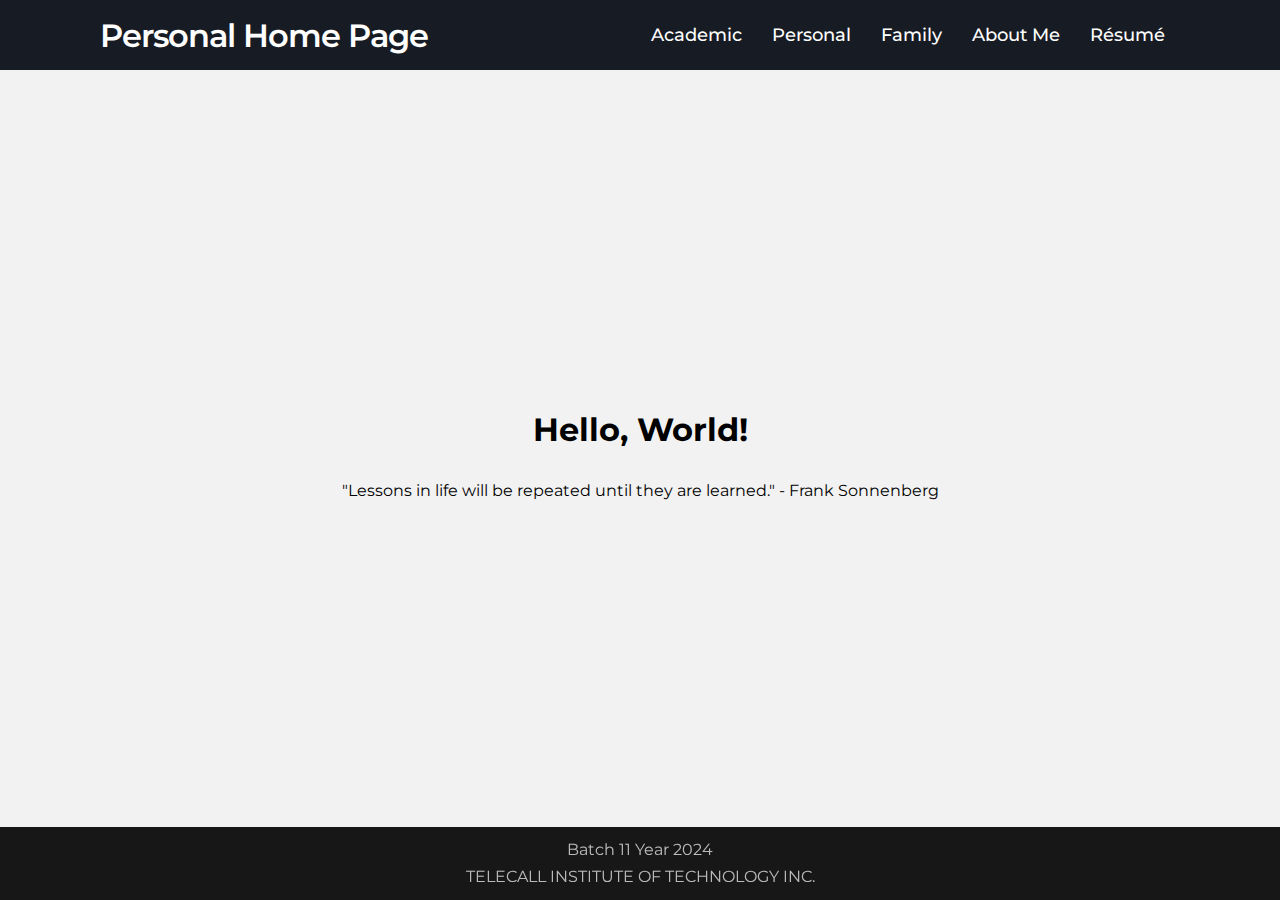
<file: index.html>
<!DOCTYPE html>
<html lang="en-US" dir="ltr">
  <head>
    <meta charset="utf-8" />
    <title>Personal Home Page | Home</title>
    <link rel="stylesheet" href="./css/style.css" />
    <meta name="viewport" content="width=device-width, initial-scale=1.0" />
    <link
      rel="stylesheet"
      href="https://cdnjs.cloudflare.com/ajax/libs/font-awesome/5.15.3/css/all.min.css"
    />
  </head>
  <body>
    <nav>
      <div class="menu-icon">
        <span class="fas fa-bars"></span>
      </div>
      <div class="logo"><a href="index.html">Personal Home Page</a></div>
      <div class="nav-items">
        <li><a href="./academic.html">Academic</a></li>
        <li><a href="./personal.html">Personal</a></li>
        <li><a href="./family.html">Family</a></li>
        <li><a href="./aboutme.html">About Me</a></li>
        <li><a href="./resume.html">Résumé</a></li>
      </div>
      <div class="search-icon">
        <span class=""></span>
      </div>
      <div class="cancel-icon">
        <span class="fas fa-times"></span>
      </div>
    </nav>
    <div class="content" style="margin: 0 auto; width: 100%">
      <header class="space">Hello, World!</header>
      <p>
        "Lessons in life will be repeated until they are learned." - Frank
        Sonnenberg
      </p>
    </div>

    <footer>
      <div class="waves">
        <div class="wave" id="wave1"></div>
      </div>
      <p>Batch 11 Year 2024</p>
      <p>TELECALL INSTITUTE OF TECHNOLOGY INC.</p>
    </footer>

    <script>
      const menuBtn = document.querySelector(".menu-icon span");
      const searchBtn = document.querySelector(".search-icon");
      const cancelBtn = document.querySelector(".cancel-icon");
      const items = document.querySelector(".nav-items");
      const form = document.querySelector("form");
      menuBtn.onclick = () => {
        items.classList.add("active");
        menuBtn.classList.add("hide");
        searchBtn.classList.add("hide");
        cancelBtn.classList.add("show");
      };
      cancelBtn.onclick = () => {
        items.classList.remove("active");
        menuBtn.classList.remove("hide");
        searchBtn.classList.remove("hide");
        cancelBtn.classList.remove("show");
        form.classList.remove("active");
        cancelBtn.style.color = "#ff3d00";
      };
      searchBtn.onclick = () => {
        form.classList.add("active");
        searchBtn.classList.add("hide");
        cancelBtn.classList.add("show");
      };
    </script>
  </body>
</html>
</file>
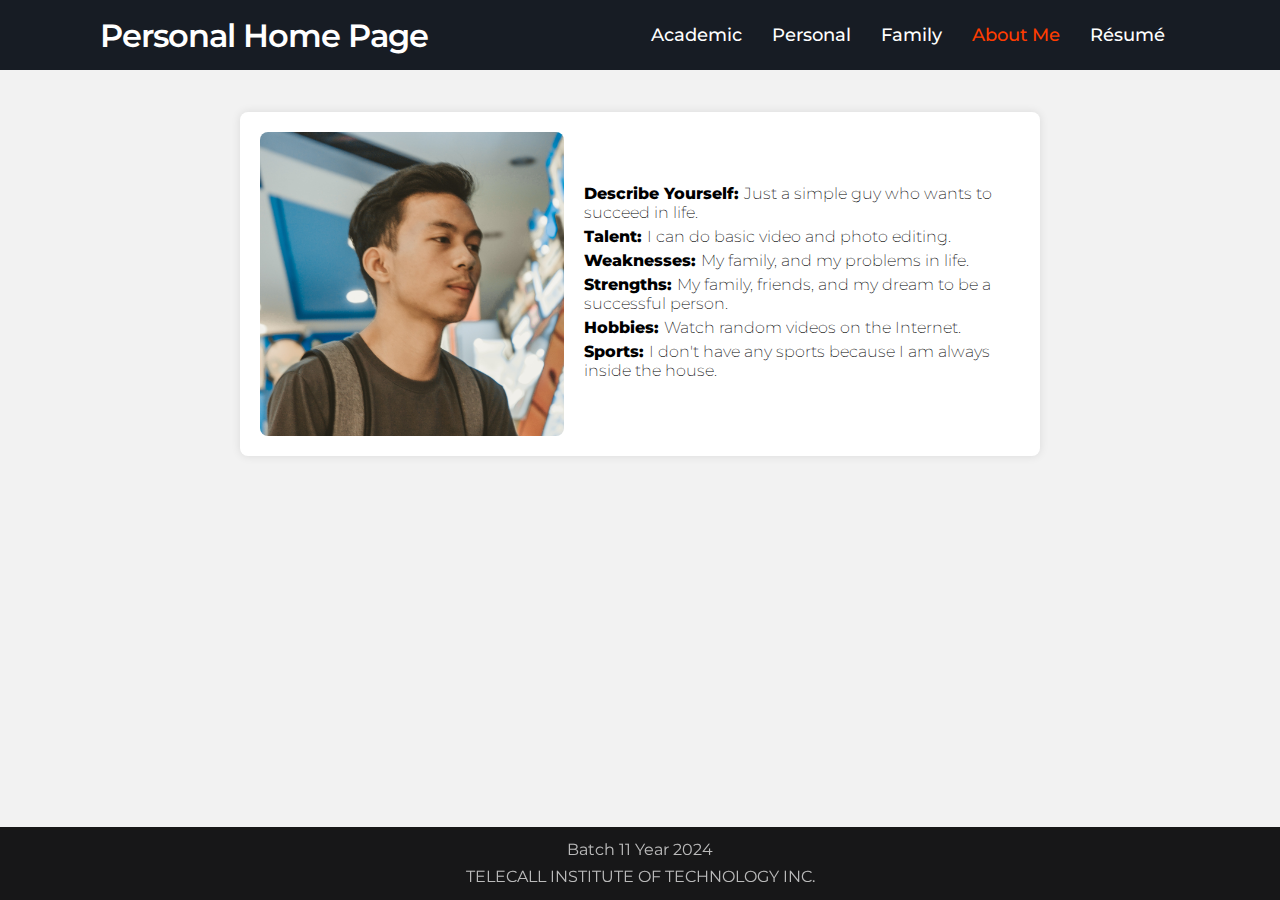
<file: aboutme.html>
<!DOCTYPE html>
<html lang="en-US" dir="ltr">
  <head>
    <meta charset="utf-8" />
    <title>Personal Home Page | About Me</title>
    <link rel="stylesheet" href="./css/style.css" />
    <meta name="viewport" content="width=device-width, initial-scale=1.0" />
    <link
      rel="stylesheet"
      href="https://cdnjs.cloudflare.com/ajax/libs/font-awesome/5.15.3/css/all.min.css"
    />
  </head>
  <body>
    <nav>
      <div class="menu-icon">
        <span class="fas fa-bars"></span>
      </div>
      <div class="logo"><a href="index.html">Personal Home Page</a></div>
      <div class="nav-items">
        <li><a href="./academic.html">Academic</a></li>
        <li><a href="./personal.html">Personal</a></li>
        <li><a href="./family.html">Family</a></li>
        <li><a href="./aboutme.html" class="active-nav">About Me</a></li>
        <li><a href="./resume.html">Résumé</a></li>
      </div>
      <div class="search-icon">
        <span class=""></span>
      </div>
      <div class="cancel-icon">
        <span class="fas fa-times"></span>
      </div>
    </nav>
    <div class="container" style="margin-top: 7rem">
      <div class="image-container">
        <img src="./img/profile-pic-3.jpg" alt="Placeholder Image" />
      </div>
      <div class="description">
        <p>
          Describe Yourself:
          <span>Just a simple guy who wants to succeed in life.</span>
        </p>
        <p>
          Talent:
          <span>I can do basic video and photo editing.</span>
        </p>
        <p>
          Weaknesses:
          <span>My family, and my problems in life.</span>
        </p>
        <p>
          Strengths:
          <span
            >My family, friends, and my dream to be a successful person.</span
          >
        </p>
        <p>Hobbies: <span>Watch random videos on the Internet.</span></p>
        <p>
          Sports:
          <span
            >I don't have any sports because I am always inside the house.</span
          >
        </p>
      </div>
    </div>

    <footer>
      <div class="waves">
        <div class="wave" id="wave1"></div>
      </div>
      <p>Batch 11 Year 2024</p>
      <p>TELECALL INSTITUTE OF TECHNOLOGY INC.</p>
    </footer>

    <script>
      const menuBtn = document.querySelector(".menu-icon span");
      const searchBtn = document.querySelector(".search-icon");
      const cancelBtn = document.querySelector(".cancel-icon");
      const items = document.querySelector(".nav-items");
      const form = document.querySelector("form");
      menuBtn.onclick = () => {
        items.classList.add("active");
        menuBtn.classList.add("hide");
        searchBtn.classList.add("hide");
        cancelBtn.classList.add("show");
      };
      cancelBtn.onclick = () => {
        items.classList.remove("active");
        menuBtn.classList.remove("hide");
        searchBtn.classList.remove("hide");
        cancelBtn.classList.remove("show");
        form.classList.remove("active");
        cancelBtn.style.color = "#ff3d00";
      };
      searchBtn.onclick = () => {
        form.classList.add("active");
        searchBtn.classList.add("hide");
        cancelBtn.classList.add("show");
      };
    </script>
  </body>
</html>
</file>
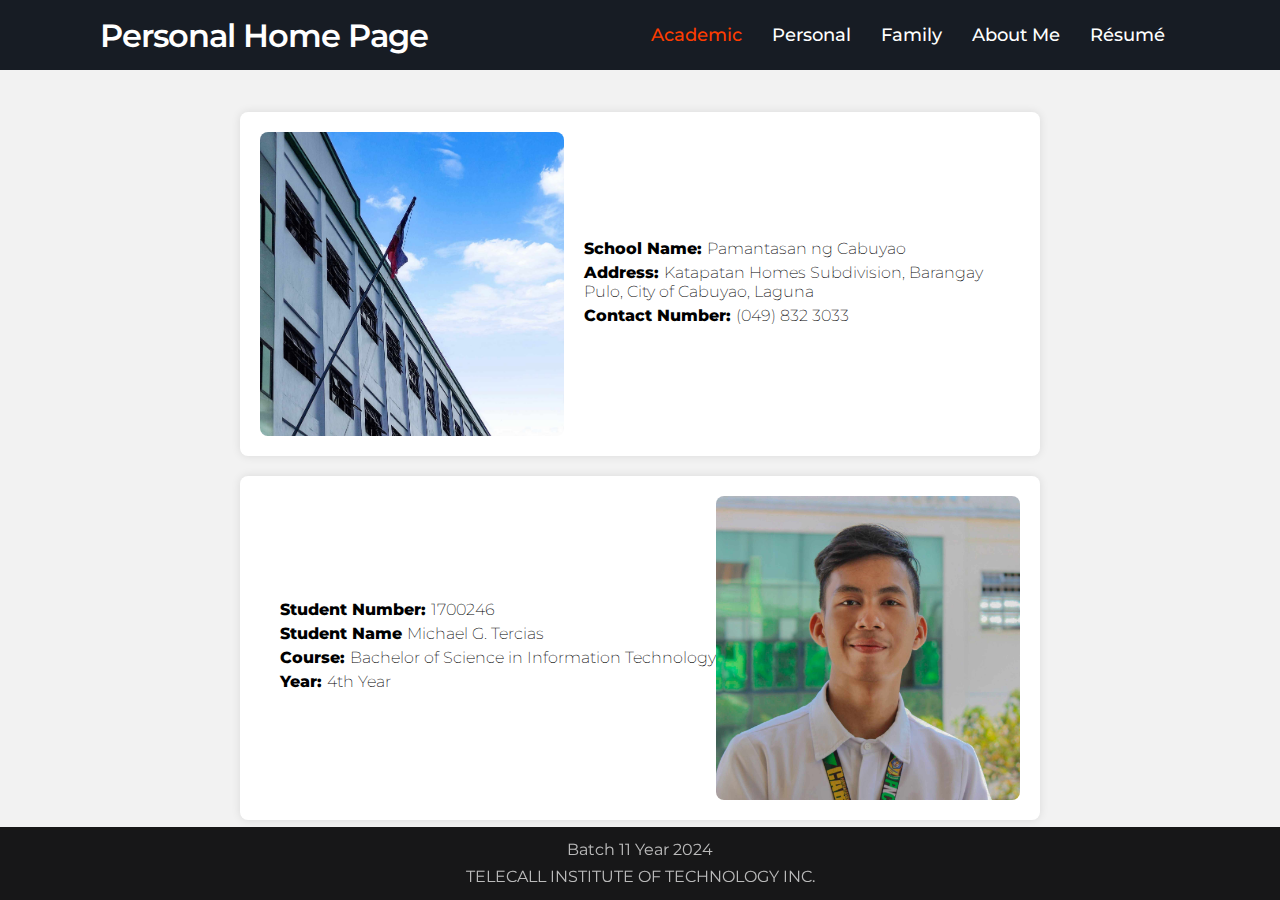
<file: academic.html>
<!DOCTYPE html>
<html lang="en-US" dir="ltr">
  <head>
    <meta charset="utf-8" />
    <title>Personal Home Page | Academic</title>
    <link rel="stylesheet" href="./css/style.css" />
    <meta name="viewport" content="width=device-width, initial-scale=1.0" />
    <link
      rel="stylesheet"
      href="https://cdnjs.cloudflare.com/ajax/libs/font-awesome/5.15.3/css/all.min.css"
    />
  </head>
  <body>
    <nav>
      <div class="menu-icon">
        <span class="fas fa-bars"></span>
      </div>
      <div class="logo"><a href="index.html">Personal Home Page</a></div>
      <div class="nav-items">
        <li><a href="./academic.html" class="active-nav">Academic</a></li>
        <li><a href="./personal.html">Personal</a></li>
        <li><a href="./family.html">Family</a></li>
        <li><a href="./aboutme.html">About Me</a></li>
        <li><a href="./resume.html">Résumé</a></li>
      </div>
      <div class="search-icon">
        <span class=""></span>
      </div>
      <div class="cancel-icon">
        <span class="fas fa-times"></span>
      </div>
    </nav>
    <div class="container" style="margin-top: 7rem">
      <div class="image-container">
        <img src="./img/pnc.jpg" alt="Placeholder Image" />
      </div>
      <div class="description">
        <p>School Name: <span>Pamantasan ng Cabuyao</span></p>
        <p>
          Address:
          <span
            >Katapatan Homes Subdivision, Barangay Pulo, City of Cabuyao,
            Laguna</span
          >
        </p>
        <p>Contact Number: <span>(049) 832 3033</span></p>
      </div>
    </div>

    <div class="container">
      <div class="description">
        <p>Student Number: <span>1700246</span></p>
        <p>
          Student Name
          <span>Michael G. Tercias</span>
        </p>
        <p>
          Course: <span>Bachelor of Science in Information Technology</span>
        </p>
        <p>Year: <span>4th Year</span></p>
      </div>

      <div class="image-container">
        <img src="./img/profile-pic-1.jpg" alt="Placeholder Image" />
      </div>
    </div>

    <footer>
      <div class="waves">
        <div class="wave" id="wave1"></div>
      </div>
      <p>Batch 11 Year 2024</p>
      <p>TELECALL INSTITUTE OF TECHNOLOGY INC.</p>
    </footer>

    <script>
      const menuBtn = document.querySelector(".menu-icon span");
      const searchBtn = document.querySelector(".search-icon");
      const cancelBtn = document.querySelector(".cancel-icon");
      const items = document.querySelector(".nav-items");
      const form = document.querySelector("form");
      menuBtn.onclick = () => {
        items.classList.add("active");
        menuBtn.classList.add("hide");
        searchBtn.classList.add("hide");
        cancelBtn.classList.add("show");
      };
      cancelBtn.onclick = () => {
        items.classList.remove("active");
        menuBtn.classList.remove("hide");
        searchBtn.classList.remove("hide");
        cancelBtn.classList.remove("show");
        form.classList.remove("active");
        cancelBtn.style.color = "#ff3d00";
      };
      searchBtn.onclick = () => {
        form.classList.add("active");
        searchBtn.classList.add("hide");
        cancelBtn.classList.add("show");
      };
    </script>
  </body>
</html>
</file>
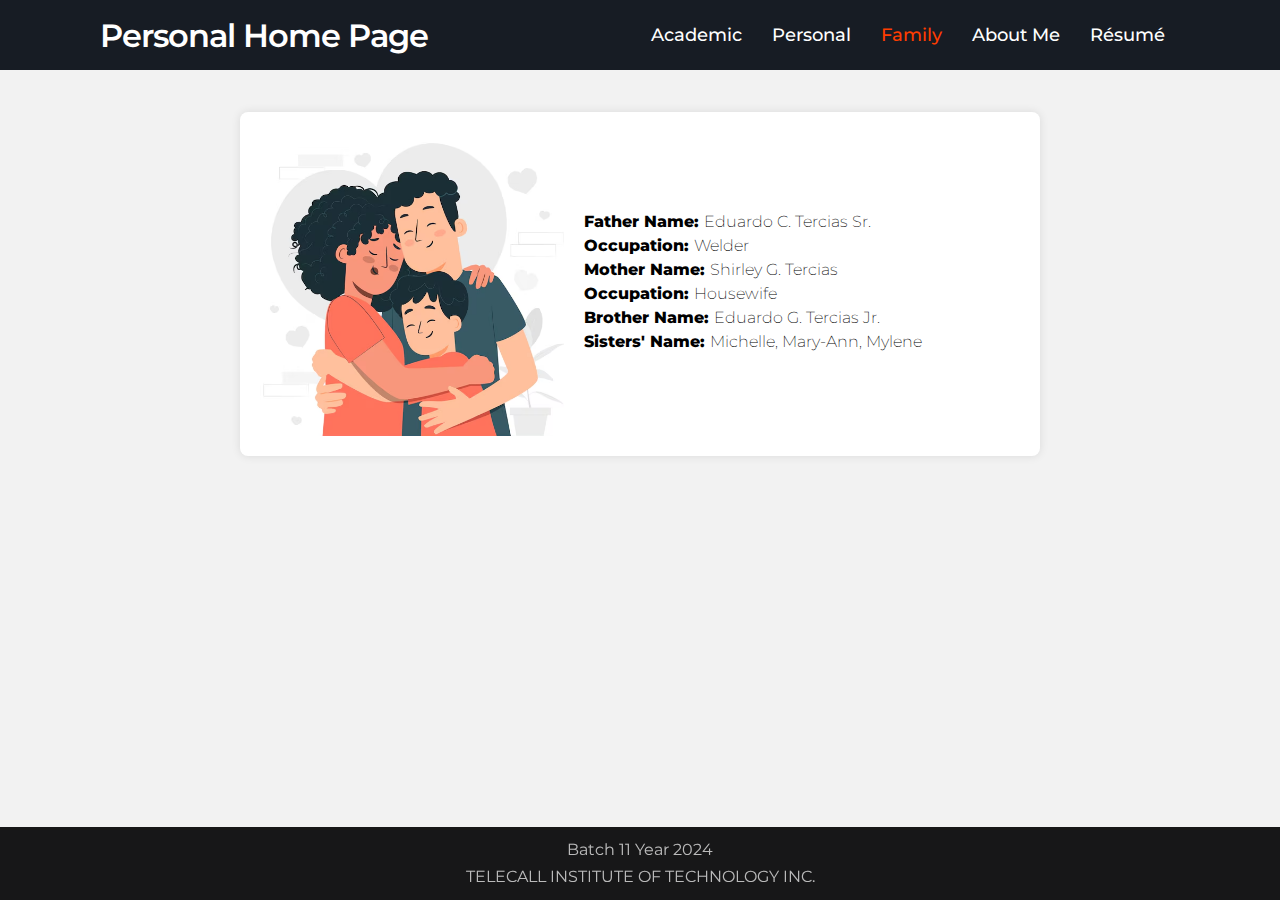
<file: family.html>
<!DOCTYPE html>
<html lang="en-US" dir="ltr">
  <head>
    <meta charset="utf-8" />
    <title>Personal Home Page | Family</title>
    <link rel="stylesheet" href="./css/style.css" />
    <meta name="viewport" content="width=device-width, initial-scale=1.0" />
    <link
      rel="stylesheet"
      href="https://cdnjs.cloudflare.com/ajax/libs/font-awesome/5.15.3/css/all.min.css"
    />
  </head>
  <body>
    <nav>
      <div class="menu-icon">
        <span class="fas fa-bars"></span>
      </div>
      <div class="logo"><a href="index.html">Personal Home Page</a></div>
      <div class="nav-items">
        <li><a href="./academic.html">Academic</a></li>
        <li><a href="./personal.html">Personal</a></li>
        <li><a href="./family.html" class="active-nav">Family</a></li>
        <li><a href="./aboutme.html">About Me</a></li>
        <li><a href="./resume.html">Résumé</a></li>
      </div>
      <div class="search-icon">
        <span class=""></span>
      </div>
      <div class="cancel-icon">
        <span class="fas fa-times"></span>
      </div>
    </nav>
    <div class="container" style="margin-top: 7rem">
      <div class="image-container">
        <img src="./img/family.png" alt="Placeholder Image" />
      </div>
      <div class="description">
        <p>Father Name: <span>Eduardo C. Tercias Sr.</span></p>
        <p>
          Occupation:
          <span>Welder</span>
        </p>
        <p>
          Mother Name:
          <span>Shirley G. Tercias</span>
        </p>
        <p>
          Occupation:
          <span>Housewife</span>
        </p>
        <p>Brother Name: <span>Eduardo G. Tercias Jr.</span></p>
        <p>Sisters' Name: <span>Michelle, Mary-Ann, Mylene</span></p>
      </div>
    </div>

    <footer>
      <div class="waves">
        <div class="wave" id="wave1"></div>
      </div>
      <p>Batch 11 Year 2024</p>
      <p>TELECALL INSTITUTE OF TECHNOLOGY INC.</p>
    </footer>

    <script>
      const menuBtn = document.querySelector(".menu-icon span");
      const searchBtn = document.querySelector(".search-icon");
      const cancelBtn = document.querySelector(".cancel-icon");
      const items = document.querySelector(".nav-items");
      const form = document.querySelector("form");
      menuBtn.onclick = () => {
        items.classList.add("active");
        menuBtn.classList.add("hide");
        searchBtn.classList.add("hide");
        cancelBtn.classList.add("show");
      };
      cancelBtn.onclick = () => {
        items.classList.remove("active");
        menuBtn.classList.remove("hide");
        searchBtn.classList.remove("hide");
        cancelBtn.classList.remove("show");
        form.classList.remove("active");
        cancelBtn.style.color = "#ff3d00";
      };
      searchBtn.onclick = () => {
        form.classList.add("active");
        searchBtn.classList.add("hide");
        cancelBtn.classList.add("show");
      };
    </script>
  </body>
</html>
</file>
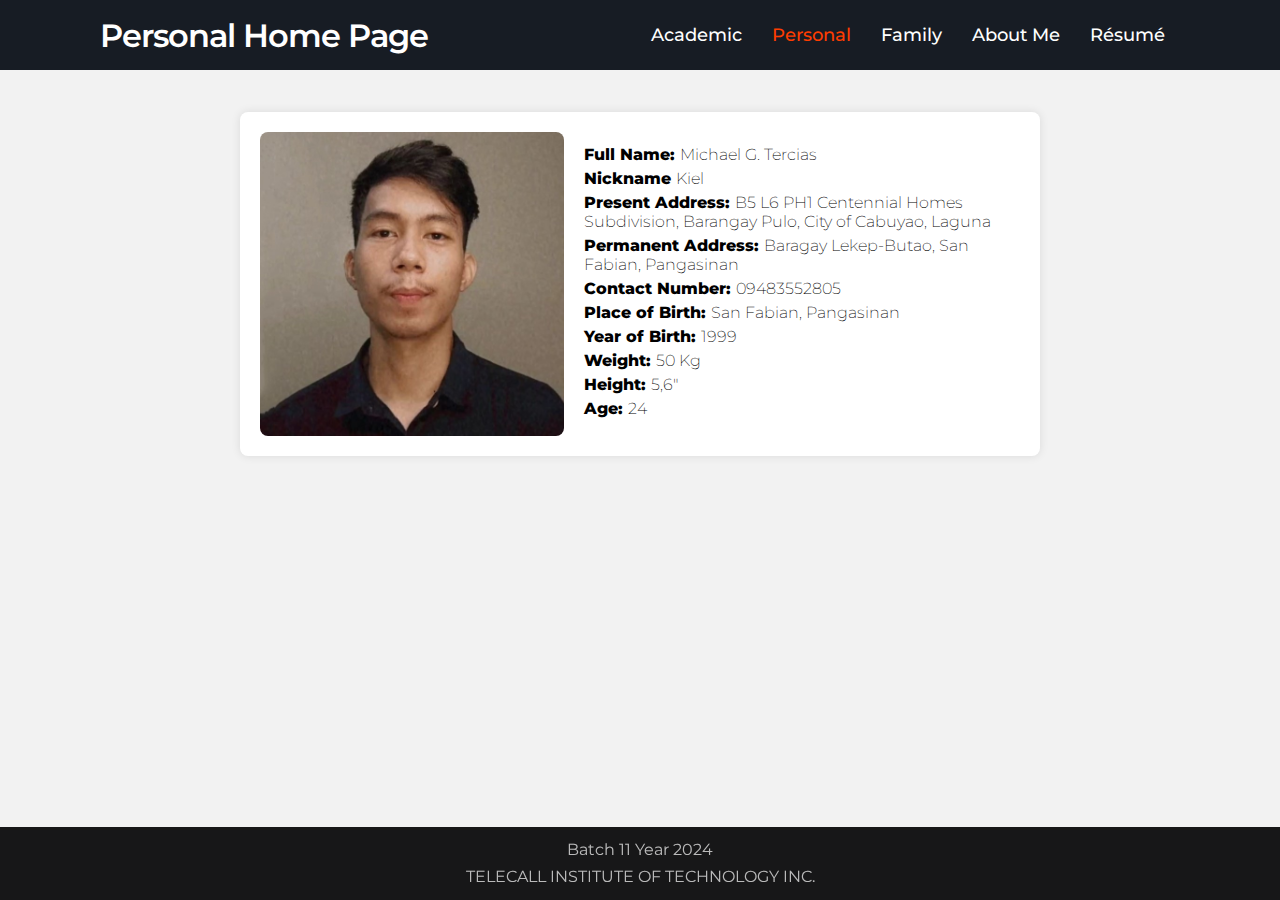
<file: personal.html>
<!DOCTYPE html>
<html lang="en-US" dir="ltr">
  <head>
    <meta charset="utf-8" />
    <title>Personal Home Page | Personal</title>
    <link rel="stylesheet" href="./css/style.css" />
    <meta name="viewport" content="width=device-width, initial-scale=1.0" />
    <link
      rel="stylesheet"
      href="https://cdnjs.cloudflare.com/ajax/libs/font-awesome/5.15.3/css/all.min.css"
    />
  </head>
  <body>
    <nav>
      <div class="menu-icon">
        <span class="fas fa-bars"></span>
      </div>
      <div class="logo"><a href="index.html">Personal Home Page</a></div>
      <div class="nav-items">
        <li><a href="./academic.html">Academic</a></li>
        <li><a href="./personal.html" class="active-nav">Personal</a></li>
        <li><a href="./family.html">Family</a></li>
        <li><a href="./aboutme.html">About Me</a></li>
        <li><a href="./resume.html">Résumé</a></li>
      </div>
      <div class="search-icon">
        <span class=""></span>
      </div>
      <div class="cancel-icon">
        <span class="fas fa-times"></span>
      </div>
    </nav>
    <div class="container" style="margin-top: 7rem">
      <div class="image-container">
        <img src="./img/profile-pic-2.jpg" alt="Placeholder Image" />
      </div>
      <div class="description">
        <p>Full Name: <span>Michael G. Tercias</span></p>
        <p>
          Nickname
          <span>Kiel</span>
        </p>
        <p>
          Present Address:
          <span
            >B5 L6 PH1 Centennial Homes Subdivision, Barangay Pulo, City of
            Cabuyao, Laguna</span
          >
        </p>
        <p>
          Permanent Address:
          <span>Baragay Lekep-Butao, San Fabian, Pangasinan</span>
        </p>
        <p>Contact Number: <span>09483552805</span></p>
        <p>Place of Birth: <span>San Fabian, Pangasinan</span></p>
        <p>Year of Birth: <span>1999</span></p>
        <p>Weight: <span>50 Kg</span></p>
        <p>Height: <span>5,6"</span></p>
        <p>Age: <span>24</span></p>
      </div>
    </div>

    <footer>
      <div class="waves">
        <div class="wave" id="wave1"></div>
      </div>
      <p>Batch 11 Year 2024</p>
      <p>TELECALL INSTITUTE OF TECHNOLOGY INC.</p>
    </footer>

    <script>
      const menuBtn = document.querySelector(".menu-icon span");
      const searchBtn = document.querySelector(".search-icon");
      const cancelBtn = document.querySelector(".cancel-icon");
      const items = document.querySelector(".nav-items");
      const form = document.querySelector("form");
      menuBtn.onclick = () => {
        items.classList.add("active");
        menuBtn.classList.add("hide");
        searchBtn.classList.add("hide");
        cancelBtn.classList.add("show");
      };
      cancelBtn.onclick = () => {
        items.classList.remove("active");
        menuBtn.classList.remove("hide");
        searchBtn.classList.remove("hide");
        cancelBtn.classList.remove("show");
        form.classList.remove("active");
        cancelBtn.style.color = "#ff3d00";
      };
      searchBtn.onclick = () => {
        form.classList.add("active");
        searchBtn.classList.add("hide");
        cancelBtn.classList.add("show");
      };
    </script>
  </body>
</html>
</file>
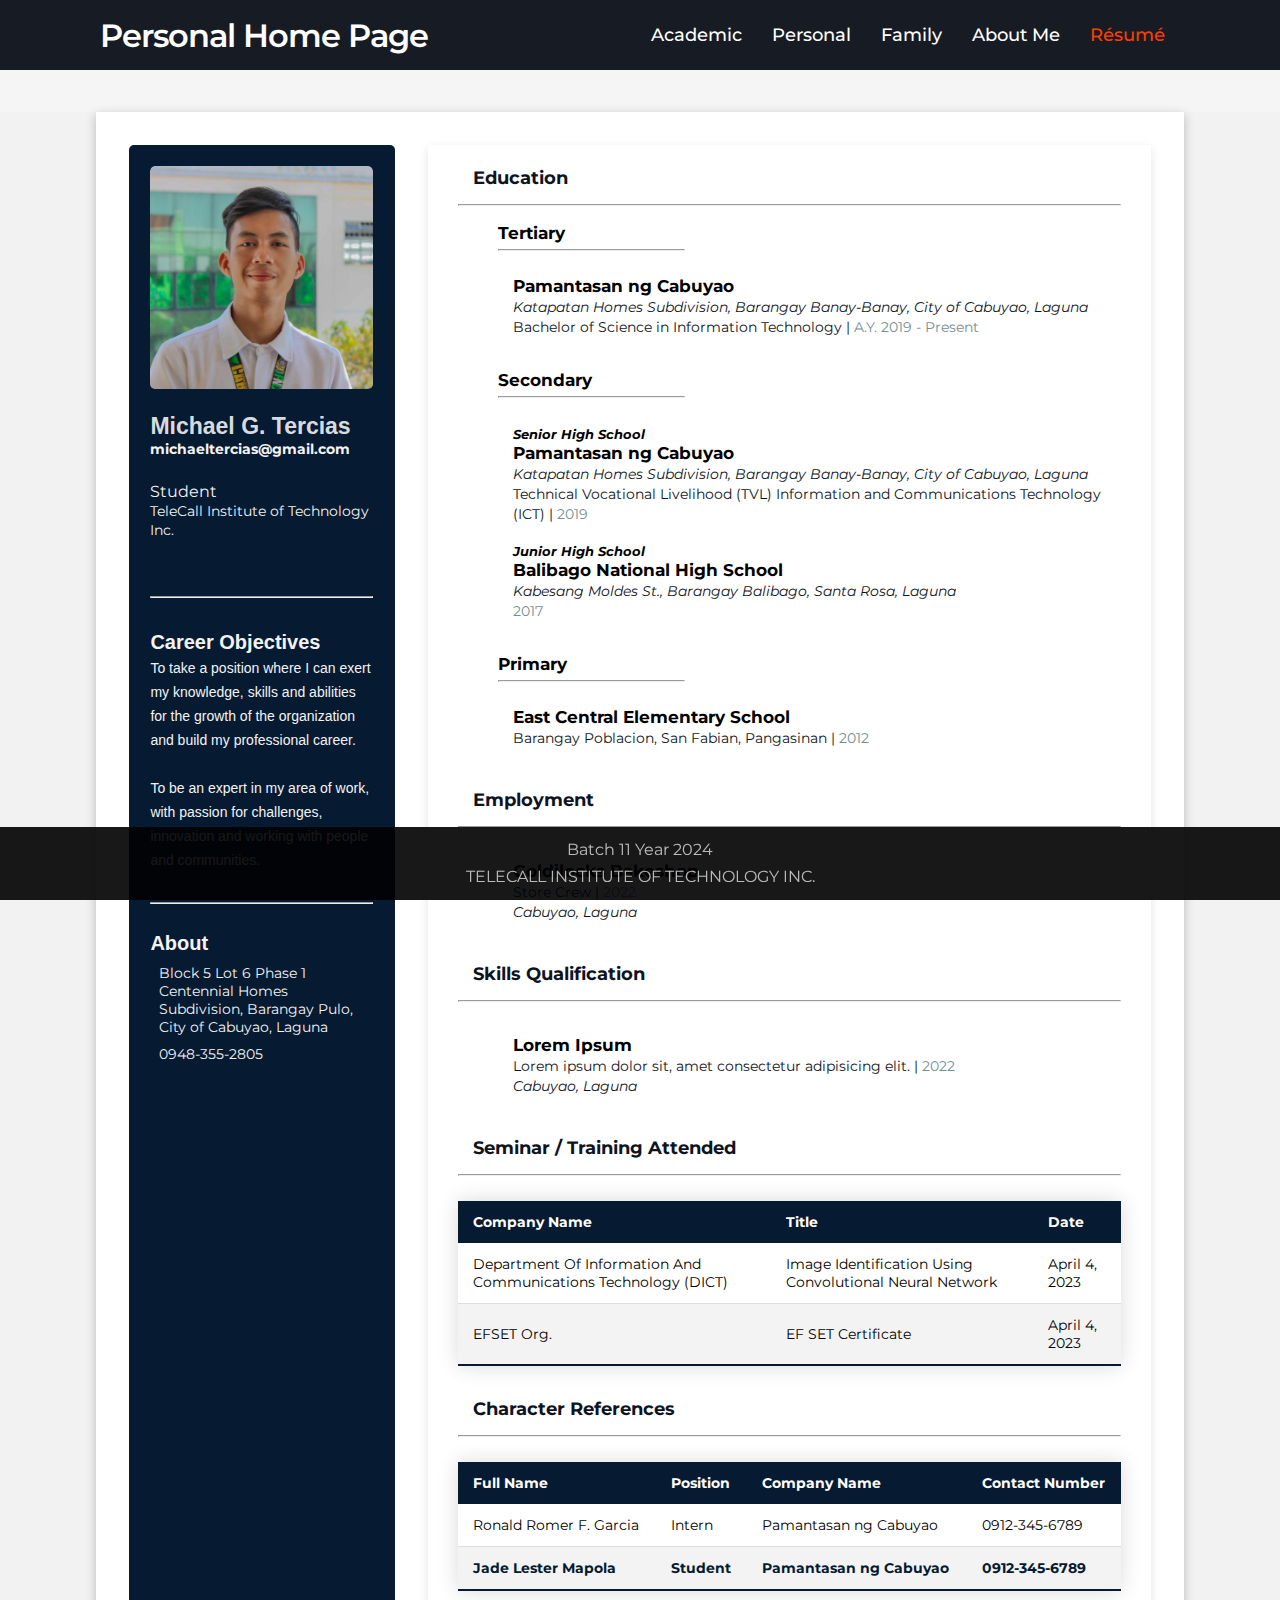
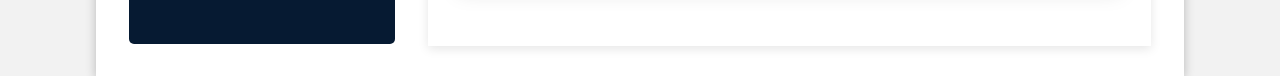
<file: resume.html>
<!DOCTYPE html>
<html lang="en-US">
  <head>
    <meta charset="UTF-8" />
    <meta name="viewport" content="width=device-width, initial-scale=1.0" />
    <link rel="stylesheet" href="./css/resume.css" />
    <link rel="stylesheet" href="./css/style.css" />
    <link
      rel="stylesheet"
      href="https://cdnjs.cloudflare.com/ajax/libs/font-awesome/6.5.2/css/all.min.css"
      integrity="sha512-SnH5WK+bZxgPHs44uWIX+LLJAJ9/2PkPKZ5QiAj6Ta86w+fsb2TkcmfRyVX3pBnMFcV7oQPJkl9QevSCWr3W6A=="
      crossorigin="anonymous"
      referrerpolicy="no-referrer"
    />
    <title>Personal Home Page | Resumé</title>
  </head>

  <body>
    <nav>
      <div class="menu-icon">
        <span class="fas fa-bars"></span>
      </div>
      <div class="logo"><a href="index.html">Personal Home Page</a></div>
      <div class="nav-items">
        <li><a href="./academic.html">Academic</a></li>
        <li><a href="./personal.html">Personal</a></li>
        <li><a href="./family.html">Family</a></li>
        <li><a href="./aboutme.html">About Me</a></li>
        <li><a href="./resume.html" class="active-nav">Résumé</a></li>
      </div>
      <div class="search-icon">
        <span class=""></span>
      </div>
      <div class="cancel-icon">
        <span class="fas fa-times"></span>
      </div>
    </nav>
    <div id="container" style="margin-top: 7rem">
      <div id="profile" class="light">
        <div id="image">
          <img
            id="profile-photo"
            src="img/profile-pic-1.jpg"
            alt="Profile-Image"
          />
        </div>
        <p id="name">
          Michael G. Tercias<br /><span
            ><a href="mailto: michaeltercias@gmail.com" id="email"
              >michaeltercias@gmail.com</a
            ></span
          >
        </p>
        <p id="designation">
          Student<br /><span id="college"
            >TeleCall Institute of Technology Inc.</span
          >
        </p>
        <div id="social-links">
          <a href="https://facebook.com/kieltercias" target="_blank">
            <i class="fab fa-facebook-f stroke-transparent"></i
          ></a>
          <a href="https://instagram.com/michaeltercias" target="_blank"
            ><i class="fab fa-instagram stroke-transparent"></i
          ></a>
          <a href="https://x.com/kielinamo" target="_blank">
            <i class="fab fa-x-twitter stroke-transparent"></i
          ></a>
          <a href="https://youtube.com/michaeltercias" target="_blank"
            ><i class="fab fa-youtube stroke-transparent"></i
          ></a>
          <a href="https://www.linkedin.com/in/michaeltercias/" target="_blank"
            ><i class="fab fa-linkedin-in stroke-transparent"></i
          ></a>
          <a href="https://github.com/michaeltercias" target="_blank"
            ><i class="fab fa-github stroke-transparent"></i
          ></a>
        </div>

        <hr width="100%" />
        <div class="title">
          <br />
          <p class="light">Career Objectives</p>
          <br />
          <span class="light"
            >To take a position where I can exert my knowledge, skills and
            abilities for the growth of the organization and build my
            professional career.</span
          >
          <br /><br />
          <span class="light"
            >To be an expert in my area of work, with passion for challenges,
            innovation and working with people and communities.</span
          >
          <br /><br />
        </div>
        <hr width="100%" />
        <br />
        <div class="title">
          <p class="light">About</p>
        </div>

        <div class="mini-card">
          <div class="icon">
            <i class="fa fa-home"></i>
          </div>
          <div class="details">
            Block 5 Lot 6 Phase 1 Centennial Homes Subdivision, Barangay Pulo,
            City of Cabuyao, Laguna
          </div>
        </div>

        <div class="mini-card">
          <div class="icon">
            <i class="fa fa-phone"></i>
          </div>
          <div class="details">
            <a href="tel: 09483552805" class="light">0948-355-2805</a>
          </div>
        </div>
      </div>

      <div id="info-cards">
        <div class="card">
          <p style="margin: 0">
            <i class="fas fa-graduation-cap stroke-transparent-black"></i
            >&nbsp;&nbsp;&nbsp;Education
          </p>
          <hr width="100%" />
          <ul>
            <p class="tags" style="margin-bottom: 1%">Tertiary</p>
            <hr width="30%" align="left" style="margin-top: 0%; height: 2px" />
            <li>
              <p class="tags">
                Pamantasan ng Cabuyao<br />
                <span class="location"
                  >Katapatan Homes Subdivision, Barangay Banay-Banay, City of
                  Cabuyao, Laguna</span
                ><br /><span
                  >Bachelor of Science in Information Technology |
                  <span>A.Y. 2019 - Present</span></span
                >
              </p>
            </li>
            <p class="tags" style="margin-bottom: 1%">Secondary</p>
            <hr width="30%" align="left" style="margin-top: 0%; height: 2px" />
            <li>
              <p class="tags">
                <i style="font-size: 0.8rem">Senior High School</i> <br />
                Pamantasan ng Cabuyao<br />
                <span class="location"
                  >Katapatan Homes Subdivision, Barangay Banay-Banay, City of
                  Cabuyao, Laguna</span
                ><br /><span
                  >Technical Vocational Livelihood (TVL) Information and
                  Communications Technology (ICT) | <span>2019</span></span
                >
              </p>

              <p class="tags">
                <i style="font-size: 0.8rem">Junior High School</i> <br />
                Balibago National High School<br />
                <span class="location"
                  >Kabesang Moldes St., Barangay Balibago, Santa Rosa,
                  Laguna</span
                ><br /><span> <span>2017</span></span>
              </p>
            </li>

            <p class="tags" style="margin-bottom: 1%">Primary</p>
            <hr width="30%" align="left" style="margin-top: 0%; height: 2px" />
            <li>
              <p class="tags">
                East Central Elementary School<br />
                <span class class="location"
                  >Barangay Poblacion, San Fabian, Pangasinan | </span
                ><span> <span>2012</span></span>
              </p>
            </li>
          </ul>

          <p style="margin-bottom: 0%">
            <i class="fas fa-briefcase stroke-transparent-black"></i
            >&nbsp;&nbsp;&nbsp;Employment
          </p>
          <hr width="100%" />
          <ul>
            <li>
              <p class="tags">
                Goldilocks Bakeshop<br /><span
                  >Store Crew | <span>2022</span></span
                ><br /><span class="location">Cabuyao, Laguna</span>
              </p>
            </li>
          </ul>

          <p style="margin-bottom: 0%">
            <i class="fas fa-list-check stroke-transparent-black"></i
            >&nbsp;&nbsp;&nbsp;Skills Qualification
          </p>
          <hr width="100%" />
          <ul>
            <li>
              <p class="tags">
                Lorem Ipsum<br /><span
                  >Lorem ipsum dolor sit, amet consectetur adipisicing elit. |
                  <span>2022</span></span
                ><br /><span class="location">Cabuyao, Laguna</span>
              </p>
            </li>
          </ul>

          <p style="margin-bottom: 0%">
            <i class="fas fa-chalkboard-user stroke-transparent-black"></i
            >&nbsp;&nbsp;&nbsp;Seminar / Training Attended
          </p>
          <hr width="100%" />
          <table class="table">
            <thead>
              <tr>
                <th>Company Name</th>
                <th>Title</th>
                <th>Date</th>
              </tr>
            </thead>
            <tbody>
              <tr>
                <td>
                  Department Of Information And Communications Technology (DICT)
                </td>
                <td>Image Identification Using Convolutional Neural Network</td>
                <td>April 4, 2023</td>
              </tr>
              <tr>
                <td>EFSET Org.</td>
                <td>EF SET Certificate</td>
                <td>April 4, 2023</td>
              </tr>
            </tbody>
          </table>

          <p style="margin-bottom: 0%">
            <i class="fas fa-user stroke-transparent-black"></i
            >&nbsp;&nbsp;&nbsp;Character References
          </p>
          <hr width="100%" />
          <table class="table">
            <thead>
              <tr>
                <th>Full Name</th>
                <th>Position</th>
                <th>Company Name</th>
                <th>Contact Number</th>
              </tr>
            </thead>
            <tbody>
              <tr>
                <td>Ronald Romer F. Garcia</td>
                <td>Intern</td>
                <td>Pamantasan ng Cabuyao</td>
                <td>0912-345-6789</td>
              </tr>
              <tr class="active-row">
                <td>Jade Lester Mapola</td>
                <td>Student</td>
                <td>Pamantasan ng Cabuyao</td>
                <td>0912-345-6789</td>
              </tr>
            </tbody>
          </table>
        </div>
      </div>
    </div>

    <footer>
        <div class="waves">
          <div class="wave" id="wave1"></div>
        </div>
        <p>Batch 11 Year 2024</p>
        <p>TELECALL INSTITUTE OF TECHNOLOGY INC.</p>
      </footer>
  </body>
</html>
</file>
<file: css/style.css>
@import url("https://fonts.googleapis.com/css?family=Montserrat:400,500,600,700&display=swap");
* {
  outline: none;
  box-sizing: border-box;
  font-family: "Montserrat", sans-serif;
}

body {
  background: #f2f2f2;
  margin: 0;
}
nav {
  background: #171c24;
  display: flex;
  flex-wrap: wrap;
  align-items: center;
  justify-content: space-between;
  height: 70px;
  padding: 0 100px;
  position: fixed;
  top: 0;
  width: 100%;
  z-index: 1000;
  overflow: hidden;
}
nav .logo a {
  color: #fff;
  font-size: 2em;
  font-weight: 600;
  letter-spacing: -1px;
  text-decoration: none;
}

a.active-nav {
  color: #ff3d00 !important;
}

nav .nav-items {
  display: flex;

  padding: 0 0 0 40px;
}
nav .nav-items li {
  list-style: none;
  padding: 0 15px;
}
nav .nav-items li a {
  color: #fff;
  font-size: 18px;
  font-weight: 500;
  text-decoration: none;
}
nav .nav-items li a:hover {
  color: #ff3d00;
}
nav form {
  display: flex;
  height: 40px;
  padding: 2px;
  background: #1e232b;
  min-width: 18% !important;
  border-radius: 2px;
  border: 1px solid rgba(155, 155, 155, 0.2);
}

nav .menu-icon,
nav .cancel-icon,
nav .search-icon {
  width: 40px;
  text-align: center;
  margin: 0 50px;
  font-size: 18px;
  color: #fff;
  cursor: pointer;
  display: none;
}
nav .menu-icon span,
nav .cancel-icon,
nav .search-icon {
  display: none;
}
@media (max-width: 1245px) {
  nav {
    padding: 0 50px;
  }
}
@media (max-width: 1015px) {
  nav {
    padding: 0px;
  }
  nav .logo a {
    flex: 2;
    text-align: center;
  }
  nav .nav-items {
    position: fixed;
    z-index: 99;
    top: 70px;
    width: 100%;
    left: -100%;
    height: 100%;
    padding: 10px 50px 0 50px;
    text-align: center;
    background: #14181f;
    display: inline-block;
    transition: left 0.3s ease;
  }

  nav .nav-items.active {
    left: 0px;
  }

  nav .nav-items li {
    line-height: 40px;
    margin: 30px 0;
  }
  nav .nav-items li a {
    font-size: 20px;
  }

  nav .menu-icon {
    display: block;
  }
  nav .search-icon,
  nav .menu-icon span {
    display: block;
  }
  nav .menu-icon span.hide,
  nav .search-icon.hide {
    display: none;
  }
  nav .cancel-icon.show {
    display: block;
  }
}
.content {
  position: absolute;
  top: 50%;
  left: 50%;
  text-align: center;
  transform: translate(-50%, -50%);
}

.content header {
  font-size: 30px;
  font-weight: 700;
}
.content .text {
  font-size: 30px;
  font-weight: 700;
}
.space {
  margin: 10px 0;
}
nav .logo.space {
  color: red;
  padding: 0 5px 0 0;
}
@media (max-width: 980px) {
  nav .menu-icon,
  nav .cancel-icon,
  nav .search-icon {
    margin: 0 20px;
  }
  nav form {
    right: 30px;
  }
}
@media (max-width: 350px) {
  nav .menu-icon,
  nav .cancel-icon,
  nav .search-icon {
    margin: 0 10px;
    font-size: 16px;
  }
}
.content {
  position: absolute;
  top: 50%;
  left: 50%;
  transform: translate(-50%, -50%);
}
.content header {
  font-size: 2rem;
  font-weight: 700;
  padding: 1rem;
}
.content .text {
  font-size: 1rem;
  font-weight: 500;
  padding: 1rem;
  text-align: left;
}
.content .space {
  margin: 10px 0;
}

.container {
  max-width: 800px;
  margin: 20px auto;
  padding: 20px;
  background-color: #fff;
  border-radius: 8px;
  box-shadow: 0 0 10px rgba(0, 0, 0, 0.1);
  display: flex;
  align-items: center;
}

.image-container {
  flex: 0 0 40%;
  max-width: 40%;
  overflow: hidden;
  position: relative;
}

.image-container::before {
  content: "";
  display: block;
  padding-top: 100%;
}

.image-container img {
  position: absolute;
  top: 0;
  left: 0;
  width: 100%;
  height: 100%;
  object-fit: cover;
  border-radius: 8px;
}

.description {
  flex: 0 0 60%;
  padding-left: 20px;
}

.description p {
  font-weight: 800;
  margin: 0 0 5px 0;
}

.description p span {
  font-weight: 200;
}

.description h2 {
  margin-top: 0;
}

footer {
  position: fixed;
  bottom: 0;
  left: 0;
  width: 100%;
  background-color: rgb(1, 1, 2, 0.91);
  padding: 10px 25px;
  display: flex;
  justify-content: center;
  align-items: center;
  flex-direction: column;
}

footer p {
  color: #fff;
  text-align: center;
  font-size: 1em;
  opacity: 0.7;
  margin: 0 0 1px 0;
  padding: 0.2rem;
}
</file>
<file: css/resume.css>
html {
  font-family: "Open Sans", sans-serif;
  background: whitesmoke;
}

a {
  text-decoration: none;
  color: black;
}

hr {
  background: grey;
}

#container {
  position: relative;
  display: flex;
  background-color: #fff;
  width: 85%;
  margin: 0 auto;
  margin-top: 2em;
  box-shadow: 0 3px 10px 0 rgba(0, 0, 0, 0.24);
}

.mini-card {
  display: flex;
  margin: 0.6em 0 0 0;
  font-size: 0.9em;
}

.mini-card .icon {
  margin-right: 0.6em;
}

#profile {
  flex: 23%;
  display: block;
  position: relative;
  margin: 3% 3% 3% 3%;
  border-radius: 5px;
  padding: 2%;
  background-color: #061a32;
}
#info-cards {
  flex: 65%;
  display: block;
  margin-top: 3%;
  margin-right: 3%;
  width: 100%;
  height: 100%;
}
#image {
  position: relative;
  overflow: hidden;
}
#image,
#profile-photo {
  position: relative;
  width: 100%;
  border-radius: 5px;
}

#name {
  font-size: 23px !important;
  line-height: 20px !important;
  color: #ffffffdd;
}

.light {
  color: #f3f3f3;
}

.title,
.card > ul > li {
  padding: 0 0 0 15px;
  position: relative;
  display: inline-block;
  width: 100%;
  list-style-type: none;
}
.title {
  font-size: 20px !important;
  padding: 0 !important;
}

.title p {
  display: inline;
}

.title span {
  /* color: #555; */
  font-size: 0.7em;
  font-family: "Open Sans", sans-serif;
}
#name,
.title > p {
  font-weight: bolder;
  font-family: "Open Sans", sans-serif;
}
#email:hover {
  color: #fdfdfd;
  transition: 0.5s;
}
#college,
#email,
#address,
#education,
#location {
  color: #f3f3f3;
  font-size: 13.5px;
}

.location {
  font-style: italic;
}

strong,
span {
  color: black;
  font-size: 16px;
}
#social-links,
#about {
  display: inline-block;
}
#social-links {
  margin-bottom: 12px;
}
#social-links a {
  margin: 0 10px;
}

.fab {
  font-size: 1.1em;
}
.fab,
.fas {
  color: whitesmoke;
}
#about > a {
  top: 4px;
  right: 8px;
}
.edit {
  top: 19px;
  right: 10px;
}
#about > a,
.edit {
  position: absolute;
  font-size: 15px !important;
}
.stroke-transparent {
  -webkit-text-stroke: 1px #ffffffdd;
  -webkit-text-fill-color: transparent;
}
.blue {
  color: #097bbf !important;
  font-size: 13px;
}
.stroke-transparent-black {
  -webkit-text-stroke: 1px #1f1f1f;
  -webkit-text-fill-color: transparent;
}
.card {
  box-shadow: 0 3px 10px 0 rgba(0, 0, 0, 0.1);
  overflow-x: hidden;
  margin-bottom: 30px;
  padding: 15px 30px 30px 30px;
  background-color: #fff;
}
.card > p {
  color: #0e141e;
  font-weight: bolder;
  font-size: 18px;
  line-height: 2;
}
.card > p > i {
  font-size: 18px;
}
.card > a {
  font-weight: 400;
  font-size: 15px;
  margin: 0;
  margin-left: 25px;
  padding: 0;
  border: 0;
  height: auto;
  background: transparent;
  color: #097bbf;
  outline: none;
  cursor: pointer;
}

.tags {
  font-size: 17px;
  font-weight: bolder;
}

.tags ~ a {
  display: none !important;
}
.tags span {
  font-size: 14px;
  font-weight: normal;
  color: #0e141e;
}
.tags span span {
  color: #738f93;
}

.table {
  border-collapse: collapse;
  margin: 25px 0;
  font-size: 0.9em;
  font-family: sans-serif;
  min-width: 400px;
  width: 100%;
  box-shadow: 0 0 20px rgba(0, 0, 0, 0.15);
}

.table thead tr {
  background-color: #061a32;
  color: #ffffff;
  text-align: left;
}

.table th,
.table td {
  padding: 12px 15px;
}

.table tbody tr {
  border-bottom: 1px solid #dddddd;
}

.table tbody tr:nth-of-type(even) {
  background-color: #f3f3f3;
}

.table tbody tr:last-of-type {
  border-bottom: 2px solid #061a32;
}

.table tbody tr.active-row {
  font-weight: bold;
  color: #061a32;
}

@media screen and (max-width: 1090px) {
  #profile {
    margin-left: 5%;
  }
}
@media screen and (max-width: 850px) {
  #container {
    display: block;
  }
  #profile {
    width: 90%;
  }
  .card {
    margin: 0 5%;
    margin-bottom: 30px;
  }
}
</file>
